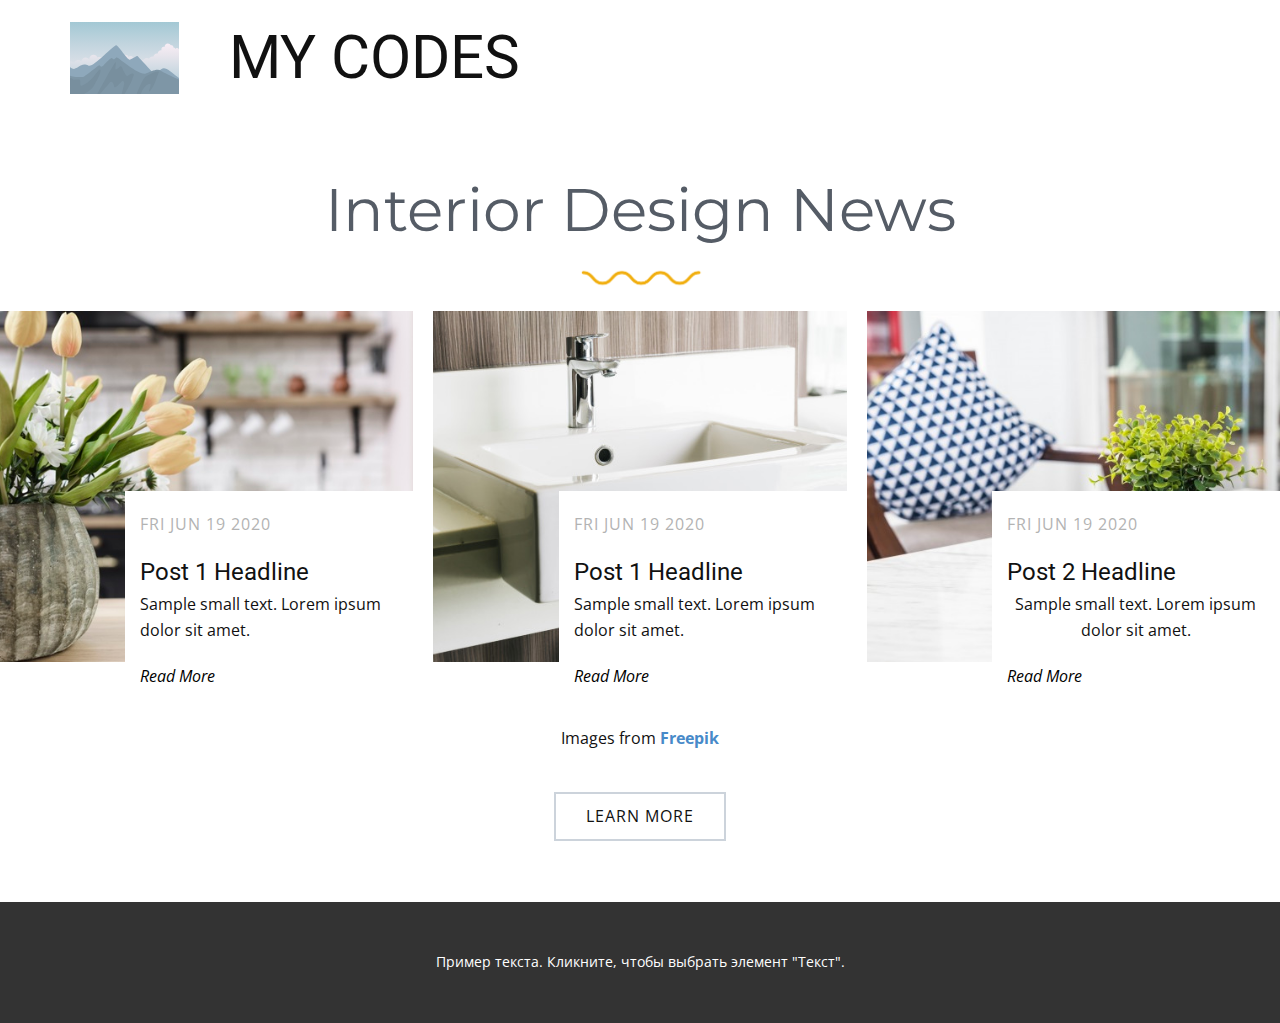
<file: index.html>
<!DOCTYPE html>
<html style="font-size: 16px;">
  <head>
    <meta name="viewport" content="width=device-width, initial-scale=1.0">
    <meta charset="utf-8">
    <meta name="keywords" content="">
    <meta name="description" content="">
    <title>index</title>
    <link rel="stylesheet" href="nicepage.css" media="screen">
<link rel="stylesheet" href="index.css" media="screen">
    <script class="u-script" type="text/javascript" src="jquery-1.9.1.min.js" defer=""></script>
    <script class="u-script" type="text/javascript" src="nicepage.js" defer=""></script>
    <meta name="generator" content="Nicepage 4.12.11, nicepage.com">
    <link id="u-theme-google-font" rel="stylesheet" href="https://fonts.googleapis.com/css?family=Roboto:100,100i,300,300i,400,400i,500,500i,700,700i,900,900i|Open+Sans:300,300i,400,400i,500,500i,600,600i,700,700i,800,800i">
    <link id="u-page-google-font" rel="stylesheet" href="https://fonts.googleapis.com/css?family=Montserrat:100,100i,200,200i,300,300i,400,400i,500,500i,600,600i,700,700i,800,800i,900,900i">
    
    
    <script type="application/ld+json">{
		"@context": "http://schema.org",
		"@type": "Organization",
		"name": "WebSite2148534",
		"url": "/",
		"logo": "images/1.svg"
}</script>
    <meta name="theme-color" content="#478ac9">
    <meta property="og:title" content="index">
    <meta property="og:description" content="">
    <meta property="og:type" content="website">
    <link rel="canonical" href="/">
  </head>
  <body data-home-page="https://website2148534.nicepage.io/index.html?version=eb106e30-e7cd-4900-8af6-813a0b38c49a" data-home-page-title="index" class="u-body u-xl-mode"><header class="u-clearfix u-header u-header" id="sec-7a45"><div class="u-clearfix u-sheet u-valign-middle u-sheet-1">
        <a href="https://nicepage.com" class="u-image u-logo u-image-1" data-image-width="400" data-image-height="265">
          <img src="images/1.svg" class="u-logo-image u-logo-image-1">
        </a>
        <h3 class="u-headline u-text u-text-default u-text-1">
          <a href="/">
            <span style="font-size: 3.75rem;">MY CODES</span>
            <br>
          </a>
        </h3>
      </div></header>
    <section class="u-align-center u-clearfix u-valign-middle u-section-1" id="carousel_302f">
      <h1 class="u-custom-font u-font-montserrat u-text u-text-palette-5-dark-2 u-text-1">Interior Design News</h1>
      <img src="images/y.png" alt="" class="u-image u-image-contain u-image-default u-image-1"><!--blog--><!--blog_options_json--><!--{"type":"Recent","source":"","tags":"","count":""}--><!--/blog_options_json-->
      <div class="u-blog u-expanded-width u-blog-1">
        <div class="u-repeater u-repeater-1"><!--blog_post-->
          <div class="u-blog-post u-container-style u-repeater-item">
            <div class="u-container-layout u-similar-container u-valign-top u-container-layout-1"><!--blog_post_image-->
              <img alt="" class="u-blog-control u-expanded-width u-image u-image-default u-image-2" src="images/close-up-flower-decoration-tabletop-modern-kitchen_23-2148238623.jpg" data-image-width="626" data-image-height="417"><!--/blog_post_image-->
              <div class="u-align-left u-container-style u-group u-video-cover u-white u-group-1">
                <div class="u-container-layout u-container-layout-2"><!--blog_post_metadata-->
                  <div class="u-blog-control u-metadata u-text-grey-30 u-metadata-1"><!--blog_post_metadata_date-->
                    <span class="u-meta-date u-meta-icon"><!--blog_post_metadata_date_content-->Fri Jun 19 2020<!--/blog_post_metadata_date_content--></span><!--/blog_post_metadata_date-->
                  </div><!--/blog_post_metadata--><!--blog_post_header-->
                  <h4 class="u-blog-control u-text u-text-2">
                    <a class="u-post-header-link" href="#"><!--blog_post_header_content-->Post 1 Headline<!--/blog_post_header_content--></a>
                  </h4><!--/blog_post_header--><!--blog_post_content-->
                  <div class="u-blog-control u-post-content u-text u-text-3"><!--blog_post_content_content-->Sample small text. Lorem ipsum dolor sit amet.<!--/blog_post_content_content--></div><!--/blog_post_content--><!--blog_post_readmore-->
                  <a href="https://nicepage.review" class="u-blog-control u-border-active-none u-border-hover-none u-btn u-btn-rectangle u-button-style u-none u-text-black u-text-hover-palette-2-base u-btn-1"><!--blog_post_readmore_content--><!--options_json--><!--{"content":"Read More","defaultValue":"Читать дальше"}--><!--/options_json-->Read More<!--/blog_post_readmore_content--></a><!--/blog_post_readmore-->
                </div>
              </div>
            </div>
          </div><!--/blog_post--><!--blog_post-->
          <div class="u-blog-post u-container-style u-repeater-item">
            <div class="u-container-layout u-similar-container u-valign-top u-container-layout-3"><!--blog_post_image-->
              <img alt="" class="u-blog-control u-expanded-width u-image u-image-default u-image-3" src="images/white-modern-sink-faucet-bathroom_74190-6105.jpg" data-image-width="626" data-image-height="417"><!--/blog_post_image-->
              <div class="u-align-left u-container-style u-group u-video-cover u-white u-group-2">
                <div class="u-container-layout u-container-layout-4"><!--blog_post_metadata-->
                  <div class="u-blog-control u-metadata u-text-grey-30 u-metadata-2"><!--blog_post_metadata_date-->
                    <span class="u-meta-date u-meta-icon"><!--blog_post_metadata_date_content-->Fri Jun 19 2020<!--/blog_post_metadata_date_content--></span><!--/blog_post_metadata_date-->
                  </div><!--/blog_post_metadata--><!--blog_post_header-->
                  <h4 class="u-blog-control u-text u-text-default u-text-4">
                    <a class="u-post-header-link" href="#"><!--blog_post_header_content-->Post 1 Headline<!--/blog_post_header_content--></a>
                  </h4><!--/blog_post_header--><!--blog_post_content-->
                  <div class="u-blog-control u-post-content u-text u-text-default u-text-5"><!--blog_post_content_content-->Sample small text. Lorem ipsum dolor sit amet.<!--/blog_post_content_content--></div><!--/blog_post_content--><!--blog_post_readmore-->
                  <a href="https://nicepage.com/website-mockup" class="u-blog-control u-border-active-none u-border-hover-none u-btn u-btn-rectangle u-button-style u-none u-text-black u-text-hover-palette-2-base u-btn-2"><!--blog_post_readmore_content--><!--options_json--><!--{"content":"Read More","defaultValue":"Читать дальше"}--><!--/options_json-->Read More<!--/blog_post_readmore_content--></a><!--/blog_post_readmore-->
                </div>
              </div>
            </div>
          </div><!--/blog_post--><!--blog_post-->
          <div class="u-blog-post u-container-style u-repeater-item u-video-cover u-repeater-item-3">
            <div class="u-container-layout u-similar-container u-valign-top u-container-layout-5"><!--blog_post_image-->
              <img alt="" class="u-blog-control u-expanded-width u-image u-image-default u-image-4" src="images/tree-pot-decoration-table-living-room_1339-7378.jpg" data-image-width="626" data-image-height="417"><!--/blog_post_image-->
              <div class="u-align-center u-container-style u-group u-white u-group-3">
                <div class="u-container-layout u-container-layout-6"><!--blog_post_metadata-->
                  <div class="u-blog-control u-metadata u-text-grey-30 u-metadata-3"><!--blog_post_metadata_date-->
                    <span class="u-meta-date u-meta-icon"><!--blog_post_metadata_date_content-->Fri Jun 19 2020<!--/blog_post_metadata_date_content--></span><!--/blog_post_metadata_date-->
                  </div><!--/blog_post_metadata--><!--blog_post_header-->
                  <h4 class="u-blog-control u-text u-text-default u-text-6">
                    <a class="u-post-header-link" href="#"><!--blog_post_header_content-->Post 2 Headline<!--/blog_post_header_content--></a>
                  </h4><!--/blog_post_header--><!--blog_post_content-->
                  <div class="u-blog-control u-post-content u-text u-text-default u-text-7"><!--blog_post_content_content-->Sample small text. Lorem ipsum dolor sit amet.<!--/blog_post_content_content--></div><!--/blog_post_content--><!--blog_post_readmore-->
                  <a href="https://nicepage.com/html-templates" class="u-blog-control u-border-active-none u-border-hover-none u-btn u-btn-rectangle u-button-style u-none u-text-black u-text-hover-palette-2-base u-btn-3"><!--blog_post_readmore_content--><!--options_json--><!--{"content":"Read More","defaultValue":"Читать дальше"}--><!--/options_json-->Read More<!--/blog_post_readmore_content--></a><!--/blog_post_readmore-->
                </div>
              </div>
            </div>
          </div><!--/blog_post-->
        </div>
      </div><!--/blog-->
      <p class="u-text u-text-default u-text-8">Images from <a href="https://www.freepik.com/free-photos-vectors/background"><b>Freepik</b>
        </a>
      </p>
      <a href="https://nicepage.com/c/medicine-science-html-templates" class="u-border-2 u-border-palette-5-light-1 u-btn u-btn-rectangle u-button-style u-none u-text-body-color u-btn-4">learn more</a>
    </section>
    
    
    <footer class="u-align-center u-clearfix u-footer u-grey-80 u-footer" id="sec-58e0"><div class="u-clearfix u-sheet u-sheet-1">
        <p class="u-small-text u-text u-text-variant u-text-1">Пример текста. Кликните, чтобы выбрать элемент "Текст".</p>
      </div></footer>
  </body>
</html>
</file>
